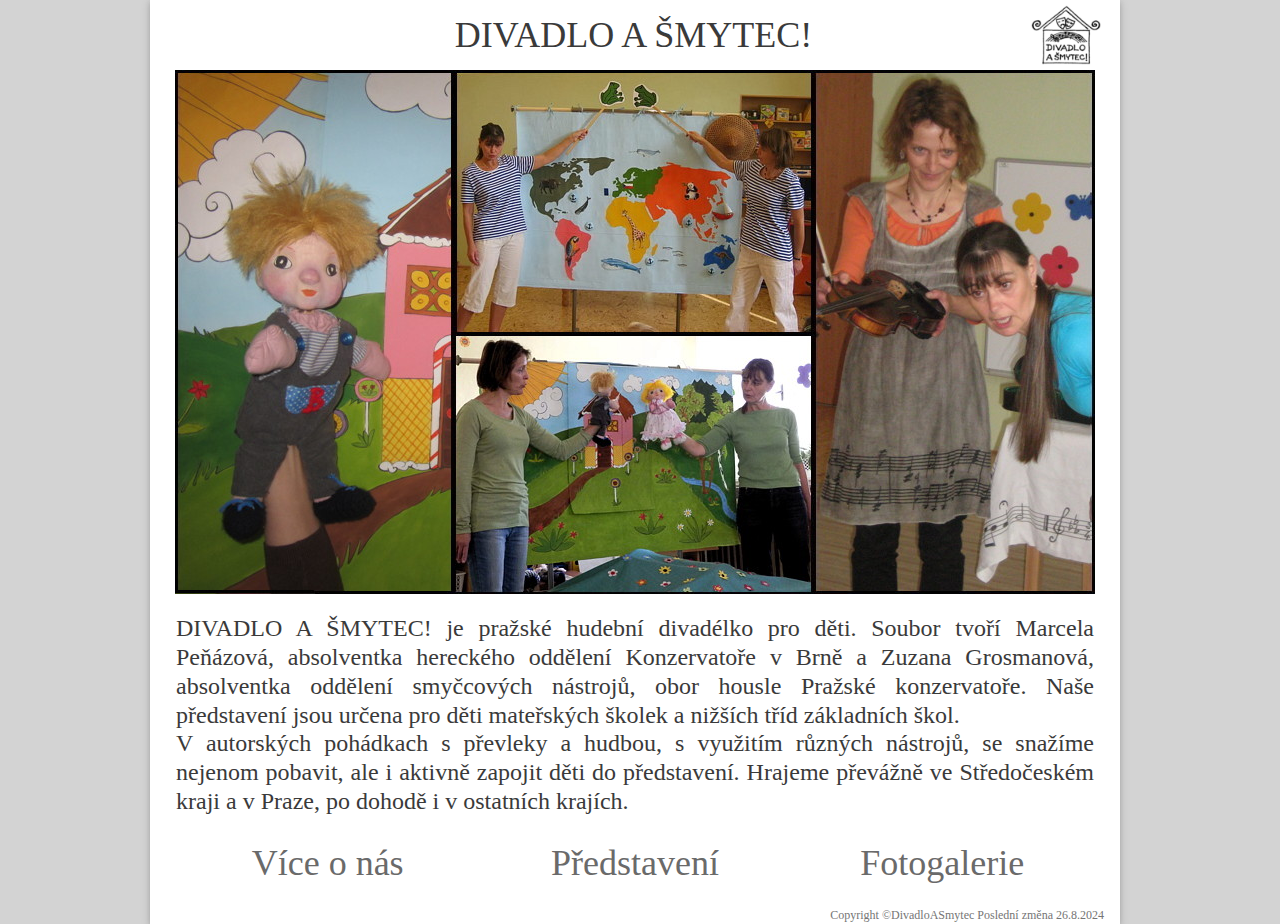
<file: index.html>
<!DOCTYPE html>
<html lang="cs" xmlns="http://www.w3.org/1999/xhtml">
<head>
  <meta charset="utf-8">
  <meta name="keywords" content=" " />
  <meta name="description" content=" " />
  <meta name="robots" content="index, follow" />

  <title>Hlavni stranka</title>

  <link rel="shortcut icon" href="images/favicon.ico">
  <link rel="stylesheet" href="css/w3.css">
  <link rel="stylesheet" href="css/das.css">
</head>

<body class="w3-content">

<div class="w3-container w3-card w3-center w3-white w3-text-dark-grey das-container">
  <div class="w3-display-container das-header">
    <div class="w3-display-right"><img class="das-logo" src="images/logo_3_89x76.png" alt="logo" title="logo" /></div>
    <div class="w3-display-middle"><h1>DIVADLO A ŠMYTEC!</h1></div>
  </div>

  <img src="images/front_panel_3.jpg" alt="Front picture" title="Front picture" />

  <div class="w3-display-container w3-justify w3-xlarge">
    <p class="das-text-intro">
      DIVADLO A ŠMYTEC! je pražské hudební divadélko pro děti. Soubor tvoří Marcela Peňázová, absolventka hereckého oddělení Konzervatoře
      v Brně a Zuzana Grosmanová, absolventka oddělení smyčcových nástrojů, obor housle Pražské konzervatoře.
      Naše představení jsou určena pro děti mateřských školek a nižších tříd základních škol.<br />
      V autorských pohádkach s převleky a hudbou, s využitím různých nástrojů, se snažíme nejenom pobavit,
      ale i aktivně zapojit děti do představení. Hrajeme převážně ve Středočeském kraji a v Praze,
      po dohodě i v ostatních krajích.
    </p>
  </div>

  <div class="w3-row-padding w3-xxlarge das-nav">
    <div class="w3-col l4 m6 s12 w3-margin-bottom"><a href="soubor.html">Více o nás</a></div>
    <div class="w3-col l4 m6 s12 w3-margin-bottom"><a href="predstaveni.html">Představení</a></div>
    <div class="w3-col l4 m6 s12 w3-margin-bottom"><a href="fotogalerie.html">Fotogalerie</a></div>
  </div>

  <div class="w3-right w3-small w3-text-grey das-footer">
    Copyright &copy;DivadloASmytec Poslední změna 26.8.2024
  </div>
</div>

</body>
</html>
</file>
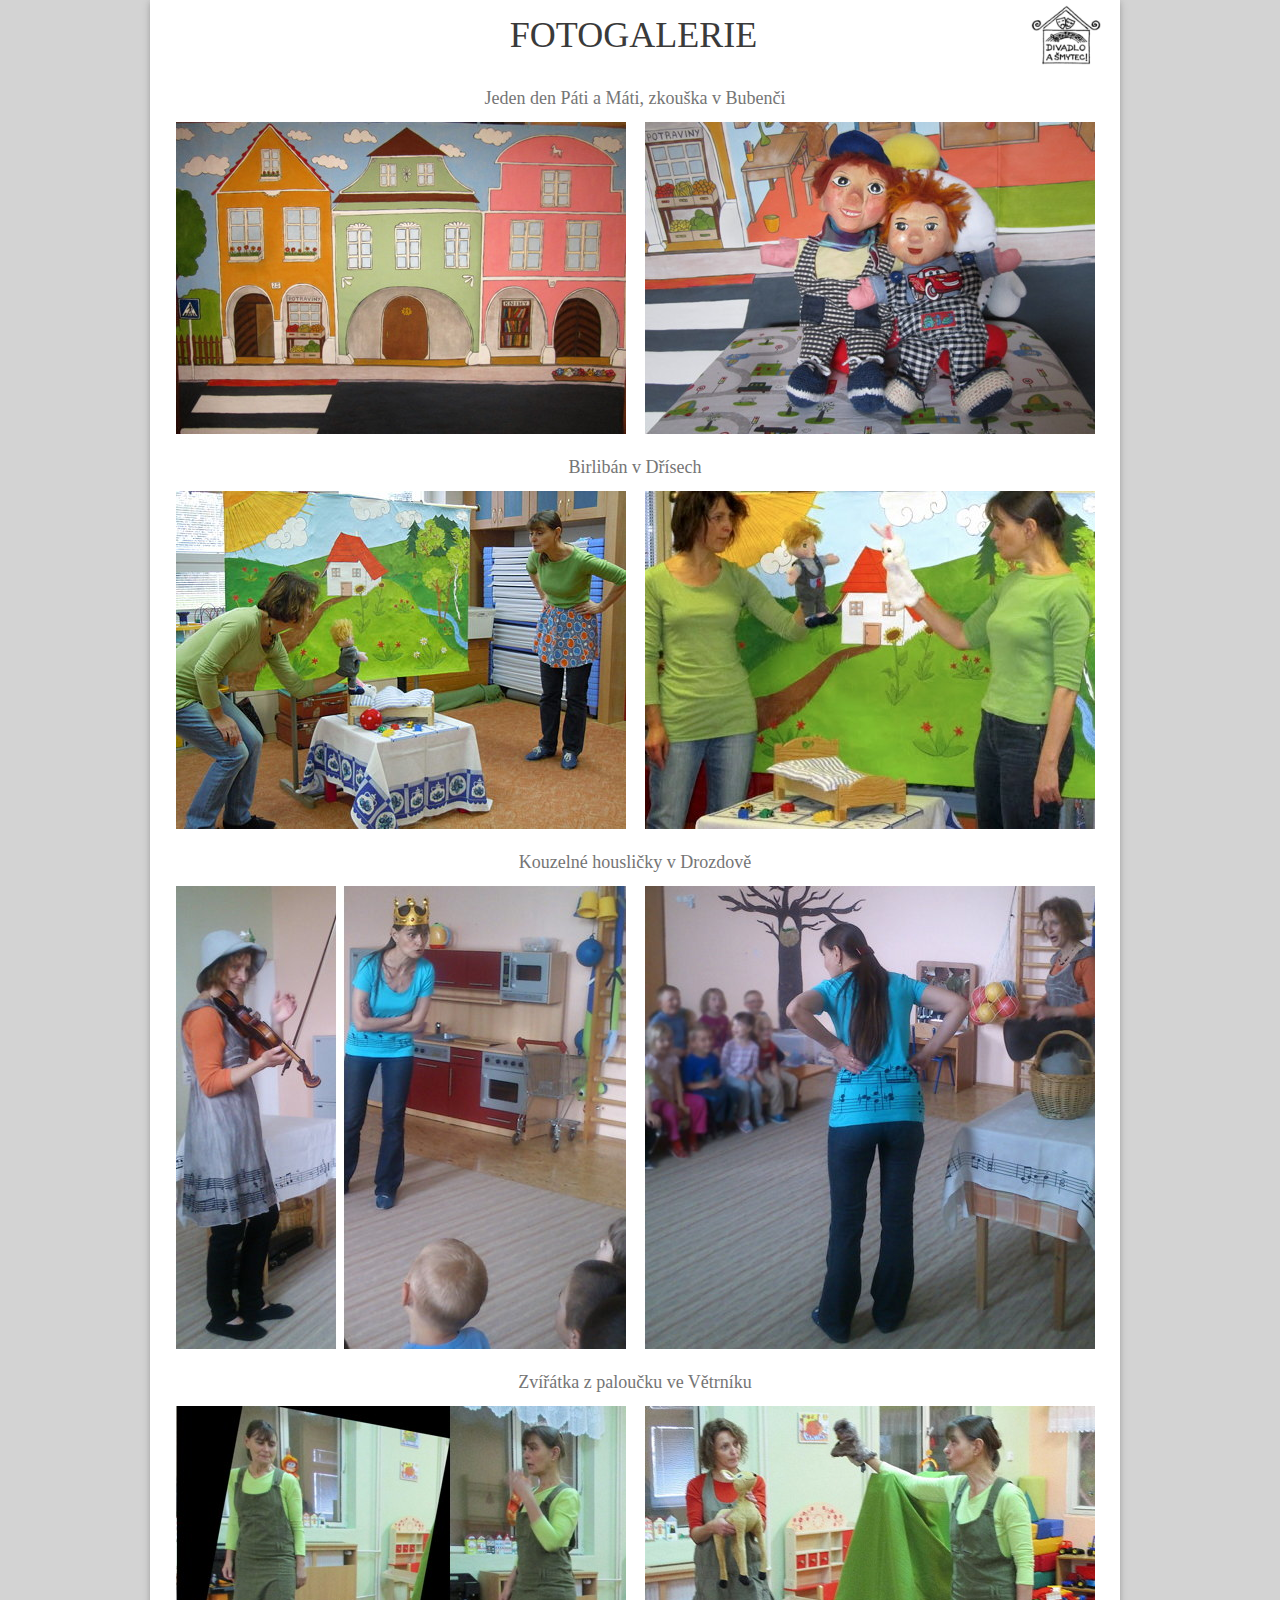
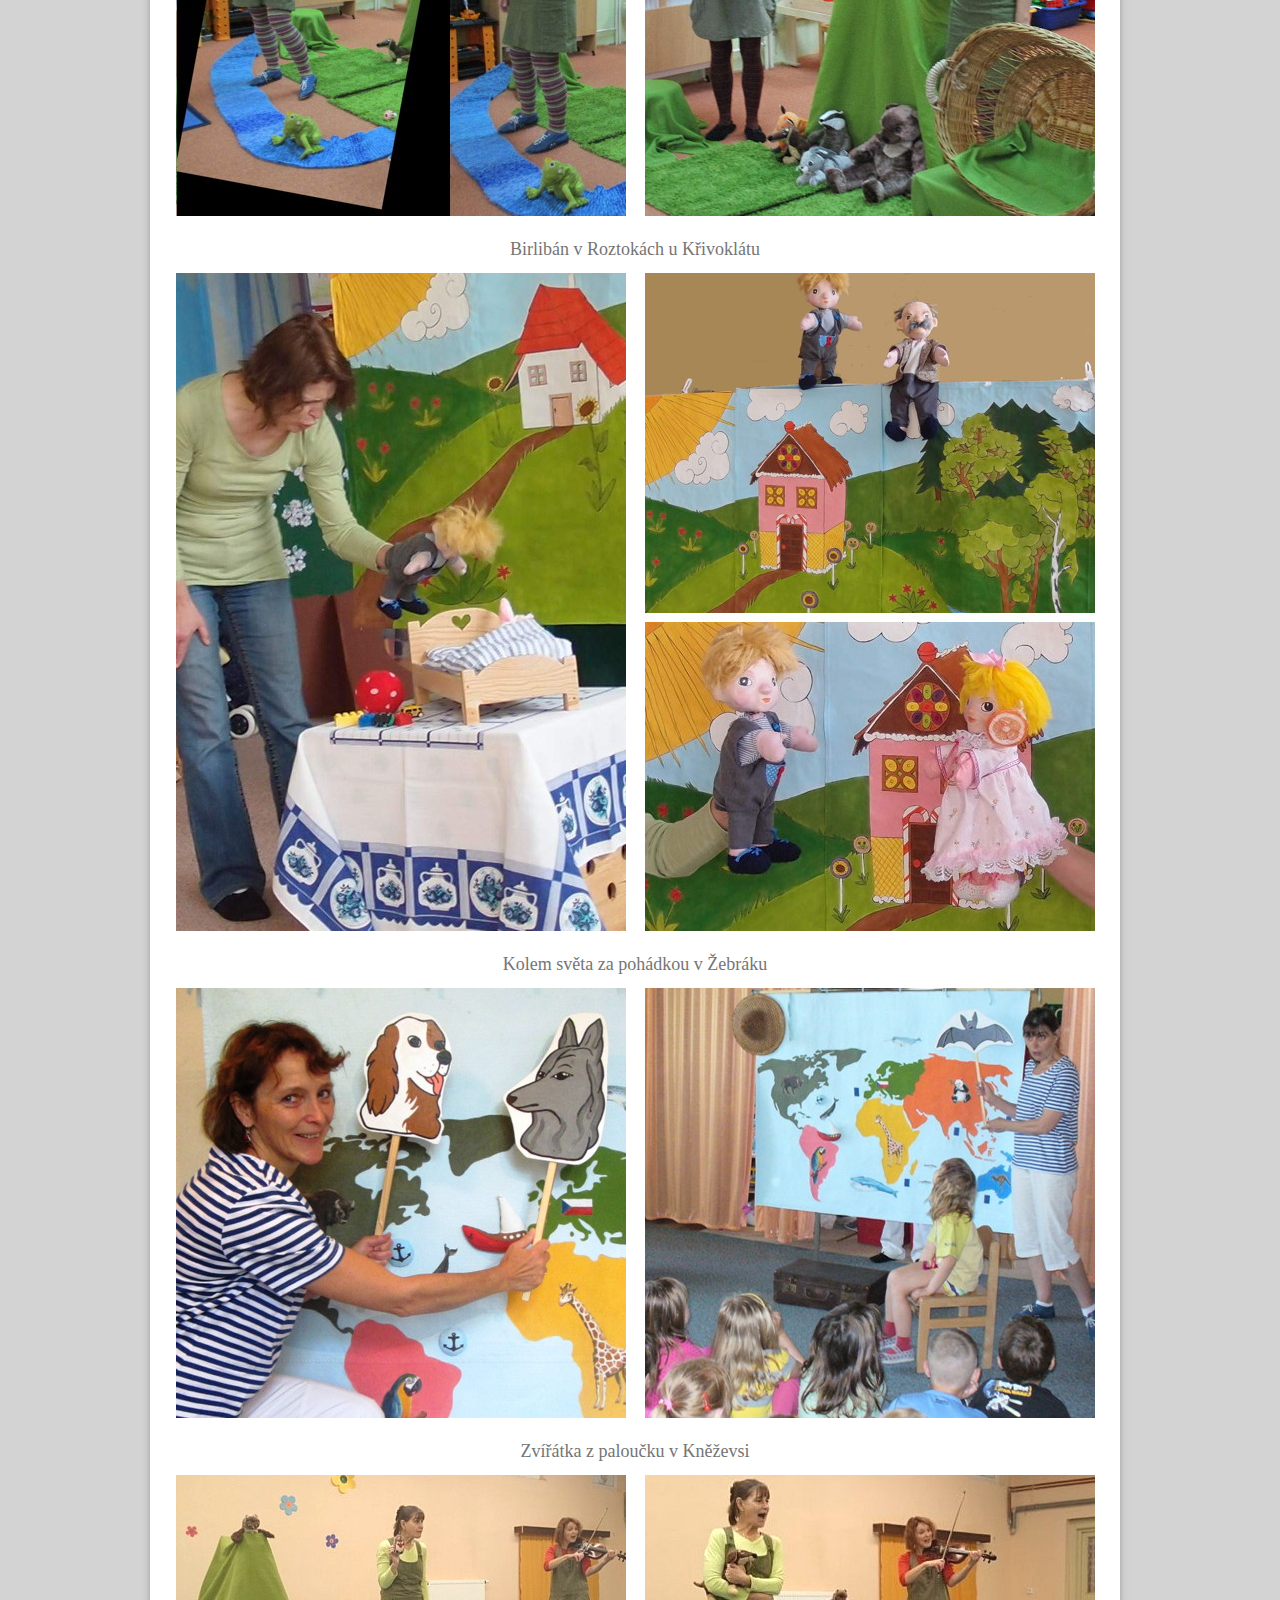
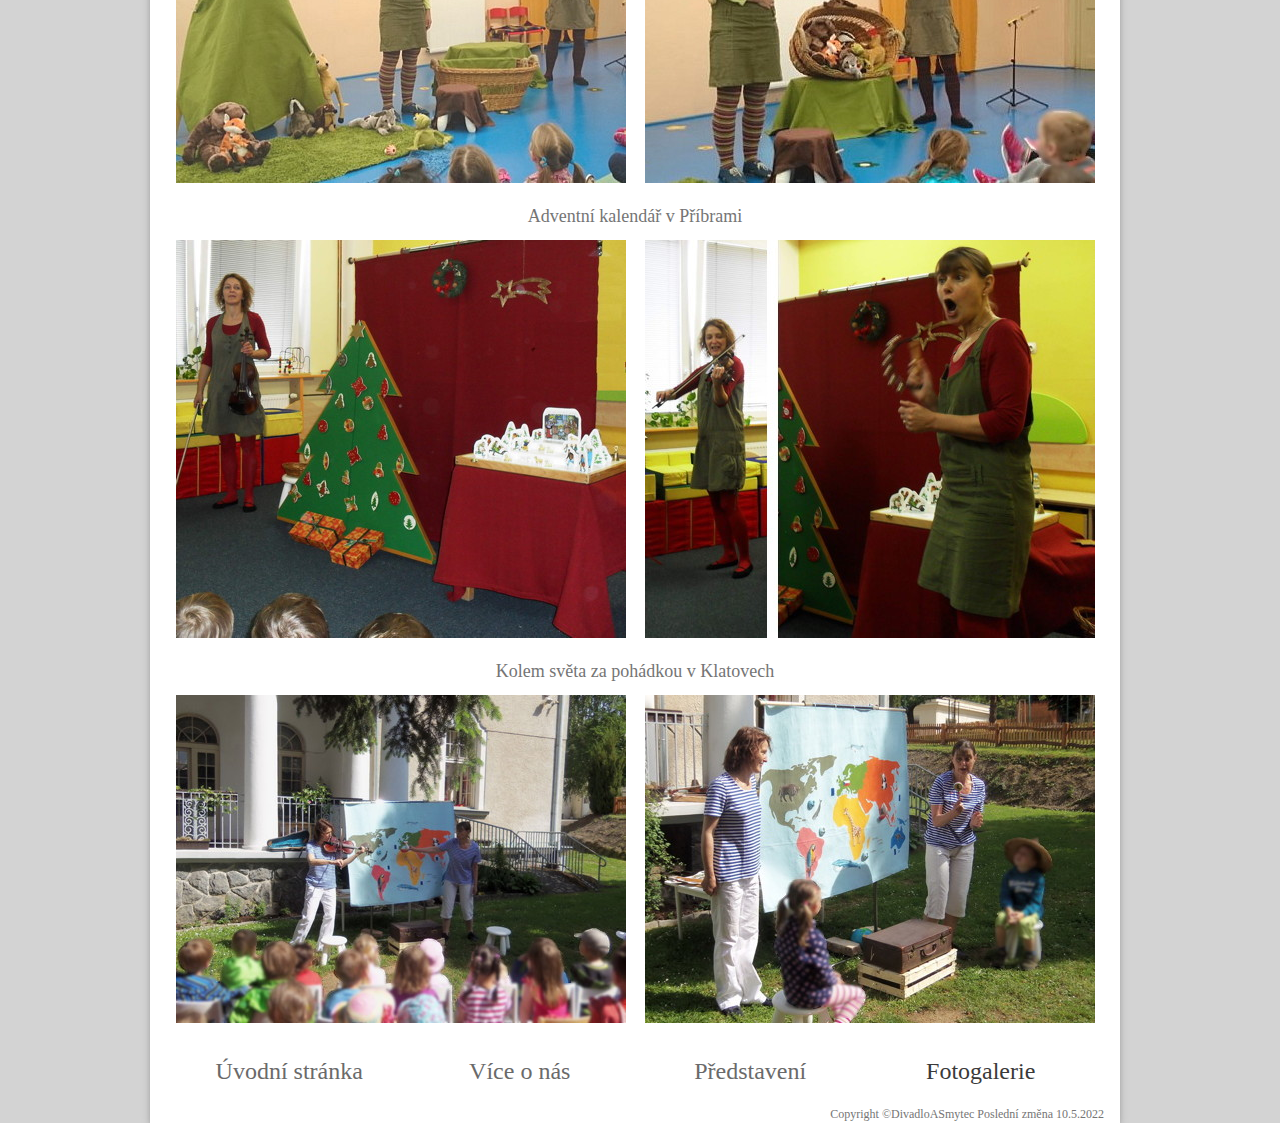
<file: fotogalerie.html>
<!DOCTYPE html>
<html lang="cs" xmlns="http://www.w3.org/1999/xhtml">
<head>
  <meta charset="utf-8">
  <meta name="keywords" content=" " />
  <meta name="description" content=" " />
  <meta name="robots" content="index, follow" />

  <title>Fotogalerie</title>

  <link rel="stylesheet" href="css/w3.css">
  <link rel="stylesheet" href="css/das.css">
</head>

<body class="w3-content">

<div class="w3-container w3-card w3-center w3-white w3-text-dark-grey das-container">
  <div class="w3-display-container das-header">
    <div class="w3-display-right">
      <a href="mista.html">
        <img class="das-logo" src="images/logo_3_89x76.png" alt="logo" title="logo" />
      </a>
    </div>
    <div class="w3-display-middle">
      <h1>FOTOGALERIE</h1>
    </div>
  </div>

  <div class="w3-display-container w3-center w3-large w3-text-grey">
    <p class="das-text-fotogalerie">
      Jeden den Páti a Máti, zkouška v Bubenči
    </p>
  </div>
  <div class="w3-cell-row w3-large">
    <div class="w3-container w3-cell das-image-fotogalerie">
      <img src="images/pata_zkouska2.jpg" alt="Pata - zkouska v Bubenci" title="Pata - zkouska v Bubenci" />
    </div>
    <div class="w3-container w3-cell das-image-fotogalerie">
      <img src="images/pata_zkouska1.jpg" alt="Pata - zkouska v Bubenci" title="Pata - zkouska v Bubenci" />
    </div>
  </div>

  <div class="w3-display-container w3-center w3-large w3-text-grey">
    <p class="das-text-fotogalerie">
      Birlibán v Dřísech
    </p>
  </div>
  <div class="w3-cell-row w3-large">
    <div class="w3-container w3-cell das-image-fotogalerie">
      <img src="images/birliban_drisy1.jpg" alt="Birliban Drisy" title="Birliban Drisy" />
    </div>
    <div class="w3-container w3-cell das-image-fotogalerie">
      <img src="images/birliban_drisy2.jpg" alt="Birliban Drisy" title="Birliban Drisy" />
    </div>
  </div>

  <div class="w3-display-container w3-center w3-large w3-text-grey">
    <p class="das-text-fotogalerie">
      Kouzelné housličky v Drozdově
    </p>
  </div>
  <div class="w3-cell-row w3-large">
    <div class="w3-container w3-cell das-image-fotogalerie">
      <img src="images/kouzelne_houslicky_comp.jpg" alt="Kouzelné housličky v Drozdově" title="Kouzelné housličky v Drozdově" />
    </div>
    <div class="w3-container w3-cell das-image-fotogalerie">
      <img src="images/houslicky_drozdov.jpg" alt="Kouzelné housličky v Drozdově" title="Kouzelné housličky v Drozdověi" />
    </div>
  </div>

  <div class="w3-display-container w3-center w3-large w3-text-grey">
    <p class="das-text-fotogalerie">
      Zvířátka z paloučku ve Větrníku
    </p>
  </div>
  <div class="w3-cell-row w3-large">
    <div class="w3-container w3-cell das-image-fotogalerie">
      <img src="images/paloucek_vetrnik2.jpg" alt="Zvířátka ve Větrníku" title="Zvířátka ve Větrníku" />
    </div>
    <div class="w3-container w3-cell das-image-fotogalerie">
      <img src="images/paloucek_vetrnik1.jpg" alt="Zvířátka ve Větrníku" title="Zvířátka ve Větrníku" />
    </div>
  </div>

  <div class="w3-display-container w3-center w3-large w3-text-grey">
    <p class="das-text-fotogalerie">
      Birlibán v Roztokách u Křivoklátu
    </p>
  </div>
  <div class="w3-cell-row w3-large">
    <div class="w3-container w3-cell das-image-fotogalerie">
      <img src="images/birliban_roztoky.jpg" alt="Birlibán v Roztokách" title="Birlibán v Roztokách" />
    </div>
    <div class="w3-container w3-cell das-image-fotogalerie">
      <img src="images/birliban_manasci_comp.jpg" alt="Birlibán v Roztokách" title="Birlibán v Roztokách" />
    </div>
  </div>

  <div class="w3-display-container w3-center w3-large w3-text-grey">
    <p class="das-text-fotogalerie">
      Kolem světa za pohádkou v Žebráku
    </p>
  </div>
  <div class="w3-cell-row w3-large">
    <div class="w3-container w3-cell das-image-fotogalerie">
      <img src="images/kolem_sveta_3a.jpg" alt="Kolem světa v Žebráku" title="Kolem světa v Žebráku" />
    </div>
    <div class="w3-container w3-cell das-image-fotogalerie">
      <img src="images/kolem_sveta_3b.jpg" alt="Kolem světa v Žebráku" title="Kolem světa v Žebráku" />
    </div>
  </div>

  <div class="w3-display-container w3-center w3-large w3-text-grey">
    <p class="das-text-fotogalerie">
      Zvířátka z paloučku v Kněževsi
    </p>
  </div>
  <div class="w3-cell-row w3-large">
    <div class="w3-container w3-cell das-image-fotogalerie">
      <img src="images/paloucek_knezeves1.jpg" alt="Zvířátka v Kněževsi" title="Zvířátka z paloučku v Kněževsi" />
    </div>
    <div class="w3-container w3-cell das-image-fotogalerie">
      <img src="images/paloucek_knezeves2.jpg" alt="Zvířátka v Kněževsi" title="Zvířátka z paloučku v Kněževsi" />
    </div>
  </div>

  <div class="w3-display-container w3-center w3-large w3-text-grey">
    <p class="das-text-fotogalerie">
      Adventní kalendář v Příbrami
    </p>
  </div>
  <div class="w3-cell-row w3-large">
    <div class="w3-container w3-cell das-image-fotogalerie">
      <img src="images/vanoce_pribram1.jpg" alt="Advent v Příbrami" title="Advent v Příbrami" />
    </div>
    <div class="w3-container w3-cell das-image-fotogalerie">
      <img src="images/vanoce_pribram2.jpg" alt="Advent v Příbrami" title="Advent v Příbrami" />
    </div>
  </div>

  <div class="w3-display-container w3-center w3-large w3-text-grey">
    <p class="das-text-fotogalerie">
      Kolem světa za pohádkou v Klatovech
    </p>
  </div>
  <div class="w3-cell-row w3-large" style="margin-bottom: 30px;">
    <div class="w3-container w3-cell das-image-fotogalerie">
      <img src="images/pohadka_klatovy2.jpg" alt="Kolem světa za pohádkou v Klatovech" title="Kolem světa v Klatovech" />
    </div>
    <div class="w3-container w3-cell das-image-fotogalerie">
      <img src="images/pohadka_klatovy1.jpg" alt="Kolem světa za pohádkou v Klatovechi" title="Kolem světa v Klatovech" />
    </div>
  </div>

  <div class="w3-row-padding w3-xlarge das-nav">
    <div class="w3-col l3 m3 s3 w3-margin-bottom"><a href="index.html">Úvodní stránka</a></div>
    <div class="w3-col l3 m3 s3 w3-margin-bottom"><a href="soubor.html">Více o nás</a></div>
    <div class="w3-col l3 m3 s3 w3-margin-bottom"><a href="predstaveni.html">Představení</a></div>
    <div class="w3-col l3 m3 s3 w3-margin-bottom">Fotogalerie</div>
  </div>

  <div class="w3-right w3-small w3-text-grey das-footer">
    Copyright &copy;DivadloASmytec Poslední změna 10.5.2022
  </div>
</div>

</body>
</html>
</file>
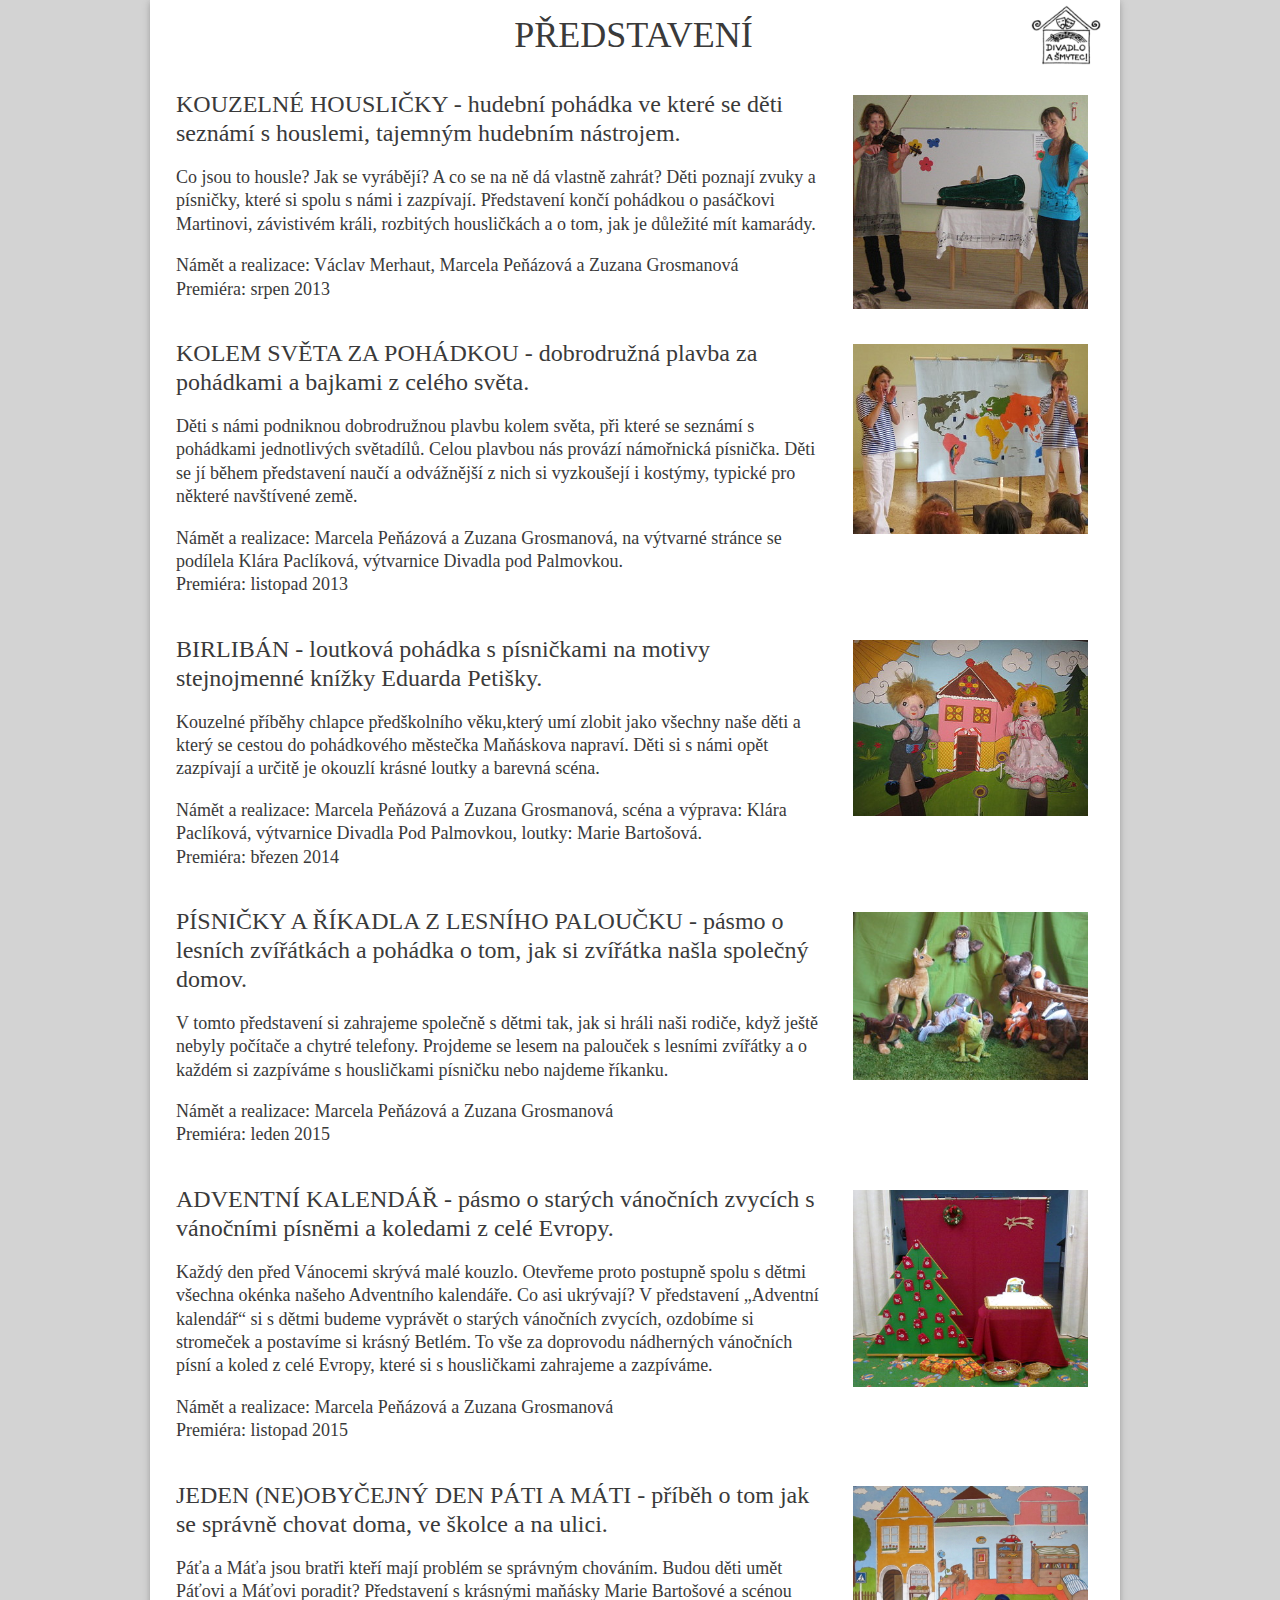
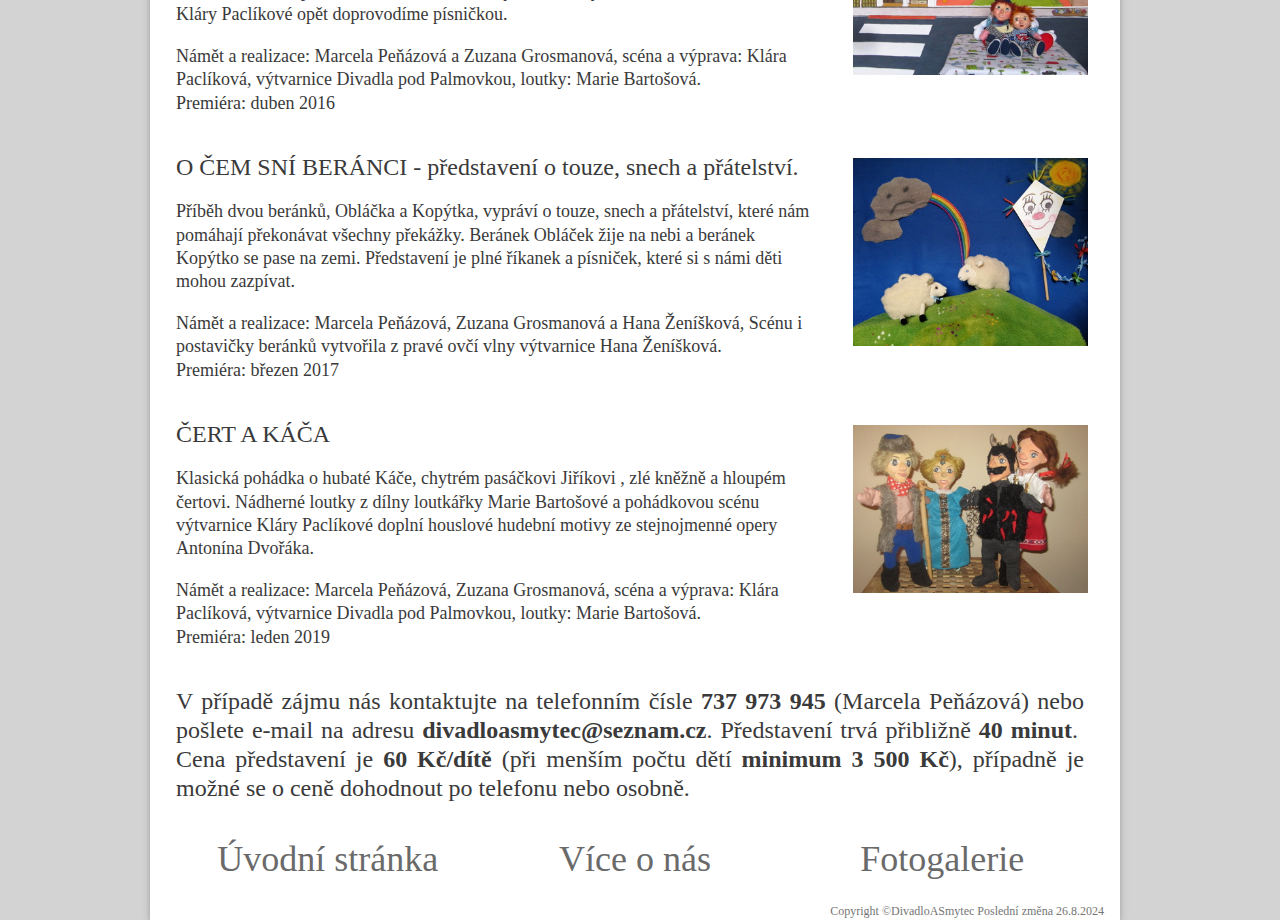
<file: predstaveni.html>
<!DOCTYPE html>
<html lang="cs" xmlns="http://www.w3.org/1999/xhtml">
<head>
    <meta charset="utf-8">
    <meta name="keywords" content=" " />
    <meta name="description" content=" " />
    <meta name="robots" content="index, follow" />

    <title>Predstaveni</title>

    <link rel="stylesheet" href="css/w3.css">
    <link rel="stylesheet" href="css/das.css">
</head>

<body class="w3-content">
<div class="w3-container w3-card w3-center w3-white w3-text-dark-grey das-container">
    <div class="w3-display-container das-header">
        <div class="w3-display-right">
            <img class="das-logo" src="images/logo_3_89x76.png" alt="Logo" title="Logo" />
        </div>
        <div class="w3-display-middle">
            <h1>PŘEDSTAVENÍ</h1>
        </div>
    </div>

    <div class="w3-cell-row w3-left-align w3-large">
        <div class="w3-container w3-cell das-text">
            <p class="w3-xlarge das-text-xlarge">
                KOUZELNÉ HOUSLIČKY - hudební pohádka ve které se děti seznámí s houslemi, tajemným hudebním nástrojem.
            </p>
            <p>
                Co jsou to housle? Jak se vyrábějí? A co se na ně dá vlastně zahrát? Děti poznají zvuky a písničky, které si spolu
                s námi i zazpívají. Představení končí pohádkou o pasáčkovi Martinovi, závistivém králi, rozbitých housličkách
                a o tom, jak je důležité mít kamarády.
            </p>
            <p>
                Námět a realizace: Václav Merhaut, Marcela Peňázová a Zuzana Grosmanová<br />
                Premiéra: srpen 2013
            </p>
        </div>
        <div class="w3-container w3-cell">
            <p class="das-image-p">
                <img class="das-image" src="images/kouzelne_houslicky_1.jpg" alt="Kouzelne houslicky" title="Kouzelne houslicky" />
            </p>
        </div>
    </div>
    <div class="w3-cell-row w3-left-align w3-large">
        <div class="w3-container w3-cell das-text">
            <p class="w3-xlarge das-text-xlarge">
                KOLEM SVĚTA ZA POHÁDKOU - dobrodružná plavba za pohádkami a bajkami z celého světa.
            </p>
            <p>
                Děti s námi podniknou dobrodružnou plavbu kolem světa, při které se seznámí s pohádkami jednotlivých světadílů.
                Celou plavbou nás provází námořnická písnička. Děti se jí během představení naučí a odvážnější z nich si
                vyzkoušejí i kostýmy, typické pro některé navštívené země.
            </p>
            <p>
                Námět a realizace: Marcela Peňázová a Zuzana Grosmanová, na výtvarné stránce se podílela Klára Paclíková, výtvarnice Divadla pod Palmovkou.
                <br />
                Premiéra: listopad 2013
            </p>
        </div>
        <div class="w3-container w3-cell">
            <p class="das-image-p">
                <img class="das-image" src="images/kolem_sveta_1.jpg" alt="Kolem sveta" title="Kolem sveta" />
            </p>
        </div>
    </div>
    <div class="w3-cell-row w3-left-align w3-large">
        <div class="w3-container w3-cell das-text">
            <p class="w3-xlarge das-text-xlarge">
                BIRLIBÁN - loutková pohádka s písničkami na motivy stejnojmenné knížky Eduarda Petišky.
            </p>
            <p>
                Kouzelné příběhy chlapce předškolního věku,který umí zlobit jako všechny naše děti a který se cestou
                do pohádkového městečka Maňáskova napraví. Děti si s námi opět zazpívají a určitě je okouzlí krásné
                loutky a barevná scéna.
            </p>
            <p>
                Námět a realizace: Marcela Peňázová a Zuzana Grosmanová, scéna a výprava: Klára Paclíková, výtvarnice Divadla Pod Palmovkou, loutky: Marie Bartošová.
                <br />Premiéra: březen 2014
            </p>
        </div>
        <div class="w3-container w3-cell">
            <p class="das-image-p">
                <img class="das-image" src="images/manasci_ruce.jpg" alt="Manasci ruce" title="Manasci ruce" />
            </p>
        </div>
    </div>
    <div class="w3-cell-row w3-left-align w3-large">
        <div class="w3-container w3-cell das-text">
            <p class="w3-xlarge das-text-xlarge">
                PÍSNIČKY A ŘÍKADLA Z LESNÍHO PALOUČKU - pásmo o lesních zvířátkách a pohádka o tom, jak si zvířátka našla společný domov.
            </p>
            <p>
                V tomto představení si zahrajeme společně s dětmi tak, jak si hráli naši rodiče, když ještě nebyly počítače a chytré telefony. Projdeme se lesem na palouček s lesními zvířátky a o každém si zazpíváme s housličkami písničku nebo najdeme říkanku.
            </p>
            <p>
                Námět a realizace: Marcela Peňázová a Zuzana Grosmanová
                <br />
                Premiéra: leden 2015
            </p>
        </div>
        <div class="w3-container w3-cell">
            <p class="das-image-p">
                <img class="das-image" src="images/zvirata_z_paloucku2.jpg" alt="Zvirata z paloucku" title="Zvirata z paloucku" />
            </p>
        </div>
    </div>
    <div class="w3-cell-row w3-left-align w3-large">
        <div class="w3-container w3-cell das-text">
            <p class="w3-xlarge das-text-xlarge">
                ADVENTNÍ KALENDÁŘ - pásmo o starých vánočních zvycích s vánočními písněmi a koledami z celé Evropy.
            </p>
            <p>
                Každý den před Vánocemi skrývá malé kouzlo. Otevřeme proto postupně spolu s dětmi všechna okénka našeho Adventního kalendáře. Co asi ukrývají? V představení „Adventní kalendář“ si s dětmi budeme vyprávět o starých vánočních zvycích, ozdobíme si stromeček a postavíme si krásný Betlém. To vše za doprovodu nádherných vánočních písní a koled z celé Evropy, které si s housličkami zahrajeme a zazpíváme.
            </p>
            <p>
                Námět a realizace: Marcela Peňázová a Zuzana Grosmanová
                <br />
                Premiéra: listopad 2015
            </p>
        </div>
        <div class="w3-container w3-cell">
            <p class="das-image-p">
                <img class="das-image" src="images/vanoce_2.jpg" alt="Vanoce" title="Vanoce" />
            </p>
        </div>
    </div>
    <div class="w3-cell-row w3-left-align w3-large">
        <div class="w3-container w3-cell das-text">
            <p class="w3-xlarge das-text-xlarge">
                JEDEN (NE)OBYČEJNÝ DEN PÁTI A MÁTI - příběh o tom jak se správně chovat doma, ve školce a na ulici.
            </p>
            <p>
                Páťa a Máťa jsou bratři kteří mají problém se správným chováním. Budou děti umět Páťovi a Máťovi poradit?
            Představení s krásnými maňásky Marie Bartošové  a scénou Kláry Paclíkové opět doprovodíme písničkou.
            </p>
            <p>
                Námět a realizace: Marcela Peňázová a Zuzana Grosmanová, scéna a výprava: Klára Paclíková, výtvarnice
                Divadla pod Palmovkou, loutky: Marie Bartošová.
                <br />
                Premiéra: duben 2016
            </p>
        </div>
        <div class="w3-container w3-cell">
            <p class="das-image-p">
                <img class="das-image" src="images/pata_mata_2.jpg" alt="Pata Mata" title="Pata Mata" />
            </p>
        </div>
    </div>
    <div class="w3-cell-row w3-left-align w3-large">
        <div class="w3-container w3-cell das-text">
            <p class="w3-xlarge das-text-xlarge">
                O ČEM SNÍ BERÁNCI - představení o touze, snech a přátelství.
            </p>
            <p>
                Příběh dvou beránků, Obláčka a Kopýtka, vypráví o touze, snech a přátelství, které nám pomáhají překonávat
            všechny překážky. Beránek Obláček žije na nebi a beránek Kopýtko se pase na zemi. Představení je plné říkanek
            a písniček, které si s námi děti mohou zazpívat.
            </p>
            <p>
                Námět a realizace: Marcela Peňázová, Zuzana Grosmanová a Hana Ženíšková,
                Scénu i postavičky beránků vytvořila z pravé ovčí vlny výtvarnice Hana Ženíšková.
                <br />
                Premiéra: březen 2017
            </p>
        </div>
        <div class="w3-container w3-cell">
            <p class="das-image-p">
                <img class="das-image" src="images/beranci_1.jpg" alt="Beranci" title="Beranci" />
            </p>
        </div>
    </div>
    <div class="w3-cell-row w3-left-align w3-large">
        <div class="w3-container w3-cell das-text">
            <p class="w3-xlarge das-text-xlarge">
                ČERT A KÁČA
            </p>
            <p>
                Klasická pohádka o hubaté Káče, chytrém pasáčkovi Jiříkovi , zlé kněžně a hloupém čertovi. Nádherné loutky
            z dílny loutkářky Marie Bartošové a pohádkovou scénu výtvarnice Kláry Paclíkové doplní houslové hudební motivy
            ze stejnojmenné opery Antonína Dvořáka.
            </p>
            <p>
                Námět a realizace: Marcela Peňázová, Zuzana Grosmanová, scéna a výprava: Klára Paclíková, výtvarnice
                Divadla pod Palmovkou, loutky: Marie Bartošová.
                <br />
                Premiéra: leden 2019
            </p>
        </div>
        <div class="w3-container w3-cell">
            <p class="das-image-p">
                <img class="das-image" src="images/cert_a_kaca_1.jpg" alt="Cert a Kaca" title="Cert a Kaca" />
            </p>
        </div>
    </div>

    <div class="w3-display-container w3-justify w3-xlarge">
        <p class="das-text-contact">
            V případě zájmu nás kontaktujte na telefonním čísle <strong>737 973 945</strong> (Marcela Peňázová) nebo pošlete e-mail
            na adresu <strong>divadloasmytec@seznam.cz</strong>.
            Představení trvá přibližně <strong>40 minut</strong>.&nbsp; Cena představení je <strong>60 Kč/dítě</strong> (při menším počtu
            dětí <strong>minimum 3 500 Kč</strong>), případně je možné se o ceně dohodnout po telefonu nebo osobně.
        </p>
    </div>

    <div class="w3-row-padding w3-xxlarge das-nav">
        <div class="w3-col l4 m6 s12 w3-margin-bottom"><a href="index.html">Úvodní stránka</a></div>
        <div class="w3-col l4 m6 s12 w3-margin-bottom"><a href="soubor.html">Více o nás</a></div>
        <div class="w3-col l4 m6 s12 w3-margin-bottom"><a href="fotogalerie.html">Fotogalerie</a></div>
    </div>

    <div class="w3-right w3-small w3-text-grey das-footer">
        Copyright &copy;DivadloASmytec Poslední změna 26.8.2024
    </div>
</div>

</body>
</html>
</file>
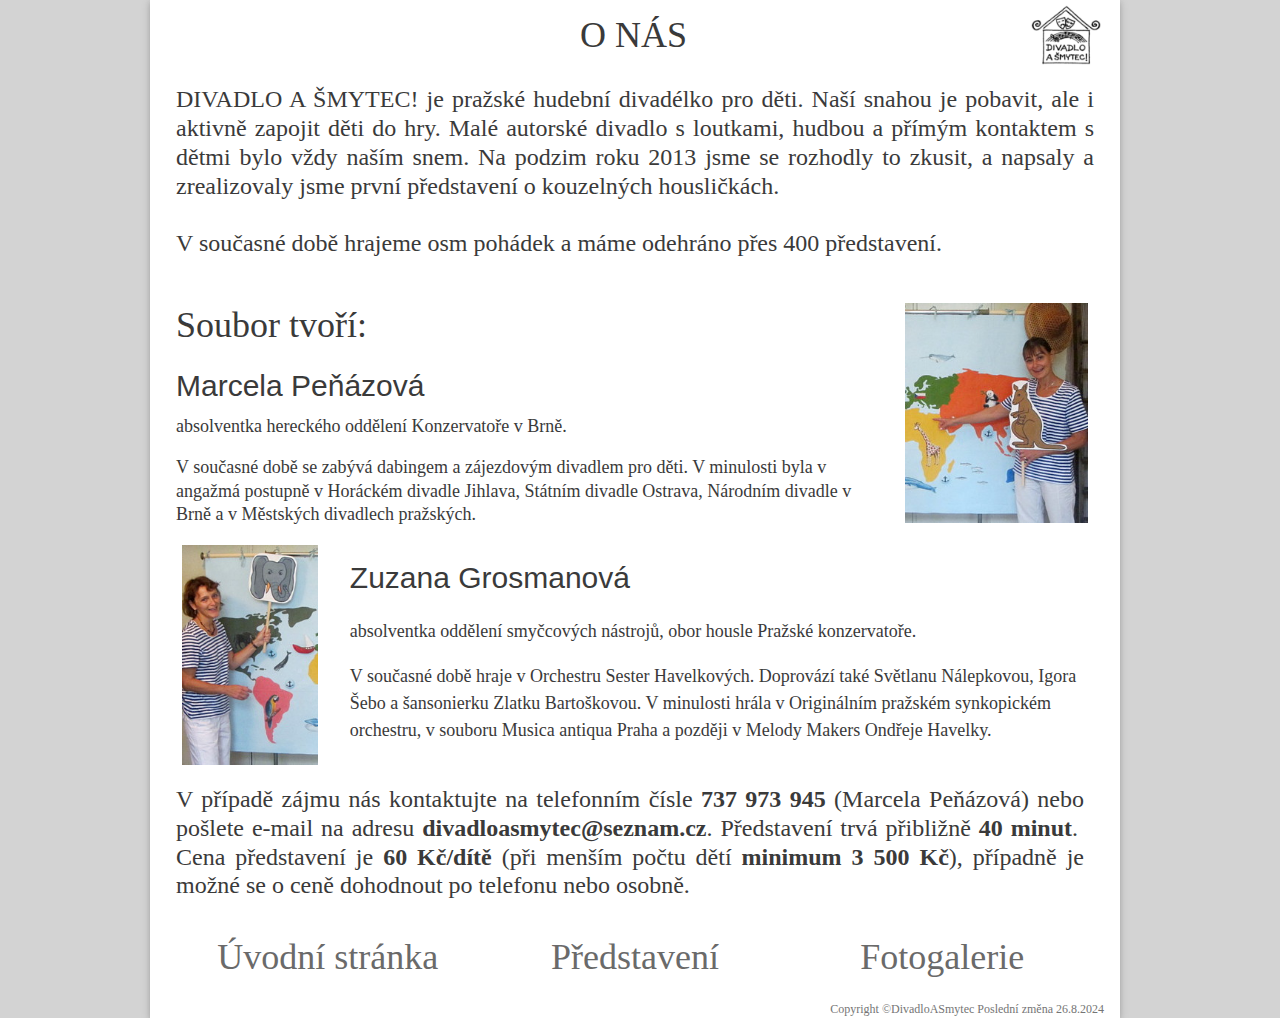
<file: soubor.html>
<!DOCTYPE html>
<html lang="cs" xmlns="http://www.w3.org/1999/xhtml">
<head>
  <meta charset="utf-8">
  <meta name="keywords" content=" " />
  <meta name="description" content=" " />
  <meta name="robots" content="index, follow" />

  <title>Soubor</title>

  <link rel="stylesheet" href="css/w3.css">
  <link rel="stylesheet" href="css/das.css">
</head>

<body class="w3-content">
<div class="w3-container w3-card w3-center w3-white w3-text-dark-grey das-container">
  <div class="w3-display-container das-header">
    <div class="w3-display-right">
      <img class="das-logo" src="images/logo_3_89x76.png" alt="Logo" title="Logo" />
    </div>
    <div class="w3-display-middle">
      <h1>O NÁS</h1>
    </div>
  </div>

  <div class="w3-display-container w3-justify w3-xlarge">
    <p class="das-text-intro">
      DIVADLO A ŠMYTEC! je pražské hudební divadélko pro děti. Naší snahou je pobavit, ale i aktivně zapojit děti do hry.
      Malé autorské divadlo s loutkami, hudbou a přímým kontaktem s dětmi bylo vždy naším snem. Na podzim roku 2013
      jsme se rozhodly to zkusit, a napsaly a zrealizovaly jsme první představení o kouzelných housličkách.<br />
      <br />
      V současné době hrajeme osm pohádek a máme odehráno přes 400 představení.
    </p>
  </div>

  <div class="w3-cell-row w3-left-align w3-large">
    <div class="w3-container w3-cell das-text">
      <p class="w3-xxlarge">
        Soubor tvoří:
      </p>
      <h2>Marcela Peňázová</h2>
      <p>
        absolventka hereckého oddělení Konzervatoře v Brně.
      </p>
      <p>
        V současné době se zabývá dabingem a zájezdovým divadlem pro děti. V minulosti byla v angažmá postupně v Horáckém
        divadle Jihlava, Státním divadle Ostrava, Národním divadle v Brně a v Městských divadlech pražských.
      </p>
    </div>
    <div class="w3-container w3-cell">
      <p class="das-image-p-bio">
        <img class="das-image-bio" src="images/marcela.jpg" alt="Marcela Peňázová" title="Marcela Peňázová" />
      </p>
    </div>
  </div>
  <div class="w3-cell-row w3-left-align w3-large">
    <div class="w3-container w3-cell">
      <p class="das-image-p-bio" style="margin: 0">
        <img class="das-image-bio" src="images/zuzana.jpg" alt="Zuzana Grosmanová" title="Zuzana Grosmanová" />
      </p>
    </div>
    <div class="w3-container w3-cell">
      <h2>Zuzana Grosmanová</h2>
      <p>
        absolventka oddělení smyčcových nástrojů, obor housle Pražské konzervatoře.
      </p>
      <p>
        V současné době hraje v Orchestru Sester Havelkových. Doprovází také Světlanu Nálepkovou, Igora Šebo a šansonierku Zlatku Bartoškovou.
        V minulosti hrála v  Originálním pražském synkopickém orchestru, v souboru Musica antiqua Praha a později v Melody Makers Ondřeje Havelky.
      </p>
    </div>
  </div>

  <div class="w3-display-container w3-justify w3-xlarge">
    <p class="das-text-contact">
      V případě zájmu nás kontaktujte na telefonním čísle <strong>737 973 945</strong> (Marcela Peňázová) nebo pošlete e-mail
      na adresu <strong>divadloasmytec@seznam.cz</strong>.
      Představení trvá přibližně <strong>40 minut</strong>.&nbsp; Cena představení je <strong>60 Kč/dítě</strong> (při menším počtu
      dětí <strong>minimum 3 500 Kč</strong>), případně je možné se o ceně dohodnout po telefonu nebo osobně.
    </p>
  </div>

  <div class="w3-row-padding w3-xxlarge das-nav">
    <div class="w3-col l4 m6 s12 w3-margin-bottom"><a href="index.html">Úvodní stránka</a></div>
    <div class="w3-col l4 m6 s12 w3-margin-bottom"><a href="predstaveni.html">Představení</a></div>
    <div class="w3-col l4 m6 s12 w3-margin-bottom"><a href="fotogalerie.html">Fotogalerie</a></div>
  </div>

  <div class="w3-right w3-small w3-text-grey das-footer">
    Copyright &copy;DivadloASmytec Poslední změna 26.8.2024
  </div>
</div>

</body>
</html>
</file>
<file: css/das.css>
body {
    font-family: Georgia, 'Times New Roman', serif;
    background-color: lightgrey;
    width: 980px;
}

.das-container {
    width: 970px;
}

h1, .das-nav, .das-footer {
    font-family: Georgia, Palatino, serif;
}

a {
    text-decoration: none;
    color: #6a6a6a;
}

a:hover {
    color: #3a3a3a;
}

.das-text-intro {
    line-height: 120%;
    padding: 0;
    margin: 20px 10px 20px 10px;
}

.das-text-xlarge {
    line-height: 120%;
    padding: 0;
    margin: 20px 0 0 0;
}

.das-text {
    line-height: 130%;
    padding-left: 10px;
    margin: 0;
}

.das-text-contact {
    line-height: 120%;
    padding: 0;
    margin: 20px 20px 30px 10px;
}

.das-header{
    font-family: Georgia, Palatino, serif;
    width: 935px;
    height: 60px;
    margin: 5px 0;
}

.das-text-fotogalerie {
    padding: 0;
    margin: 20px 10px 10px 10px;
}

.das-logo {
    height: 60px;
}

.das-image {
    width: 235px;
    padding: 0;
    margin: 0;
}

.das-image-p {
    padding: 0;
    margin: 25px 0 0 0;
}

.das-image-bio {
    height: 220px;
    padding: 0;
    margin: 0;
}

.das-image-p-bio {
    padding: 0;
    margin: 25px 0 0 0;
}

.das-image-fotogalerie {
    padding: 0;
    margin: 0;
}
</file>
